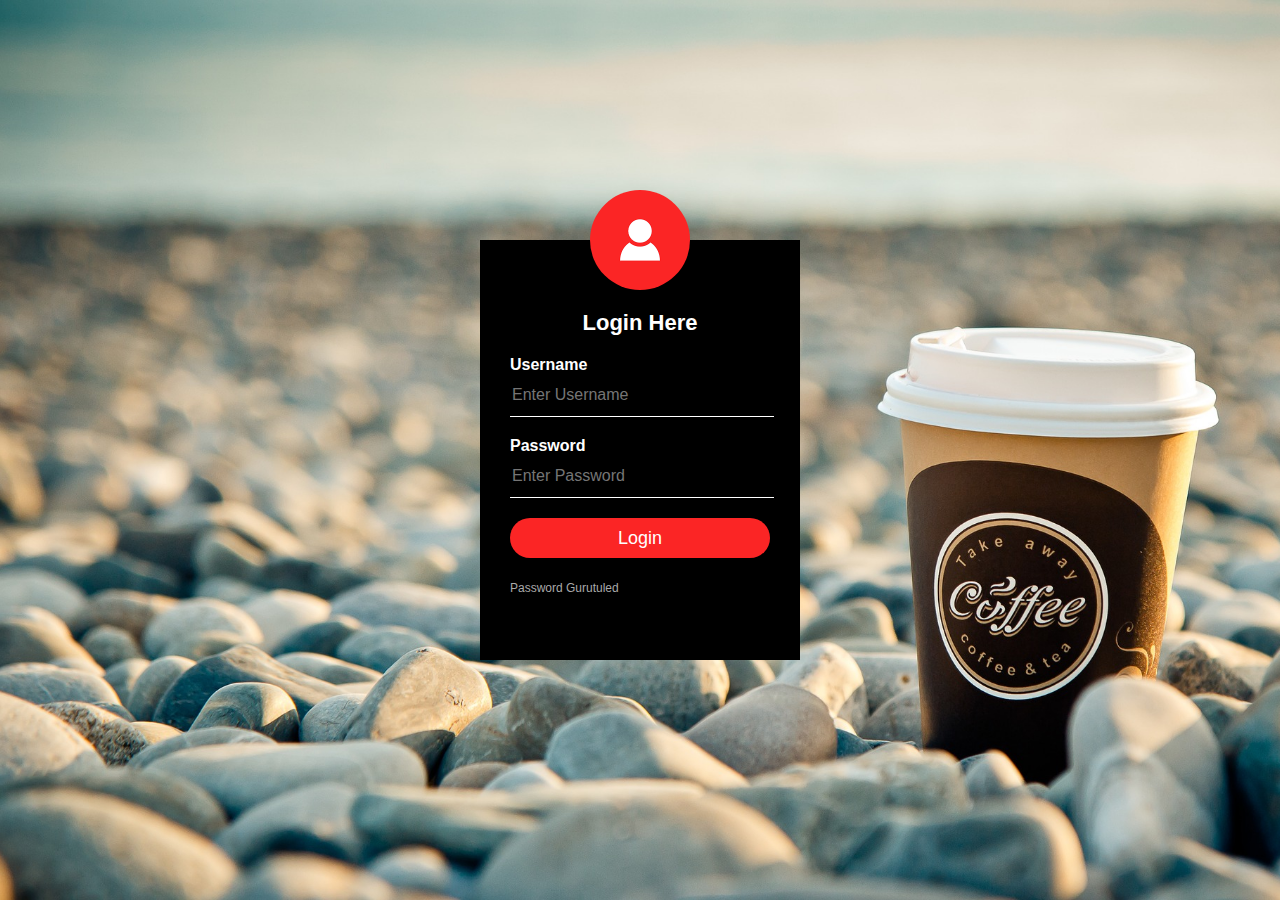
<file: index.html>
<!DOCTYPE html>
<html lang="en">
<head>
    <meta charset="UTF-8">
    <meta name="viewport" content="width=device-width, initial-scale=1.0">
    <title>Login Form Design</title>
    <link rel="stylesheet" type="text/css" href="style.css">
    <script>
        function showForgotPasswordMessage(event) {
            event.preventDefault(); // Prevent the default behavior of the link
            alert("Chi edi kuda gurutu ledha Mangolia Pandhi .Hurt ayina po. Sare hint tesuko: Date = Month + 1. Siggu undali.");
        }

        function validateLogin(event) {
            event.preventDefault(); // Prevent form from submitting by default
            const username = document.getElementById("username").value;
            const password = document.getElementById("password").value;

            // Check username and password
            if (username === "Kutti" && password === "04-03-2023") {
                window.location.href = "next.html"; // Redirect to next.html
            } else {
                document.getElementById("error-message").textContent = "Username or password is incorrect.";
            }
        }
    </script>
</head>
<body>
    <div class="loginbox">
        <img src="avatar.png" class="avatar" alt="User Avatar">
        <h1>Login Here</h1>
        <form onsubmit="validateLogin(event)">
            <p>Username</p>
            <input type="text" id="username" placeholder="Enter Username" required>
            <p>Password</p>
            <input type="password" id="password" placeholder="Enter Password" required>
            <input type="submit" value="Login">
            <p id="error-message" style="color: red;"></p>
            <a href="#" onclick="showForgotPasswordMessage(event)">Password Gurutuled</a><br>
        </form>
    </div>
</body>
</html>
</file>
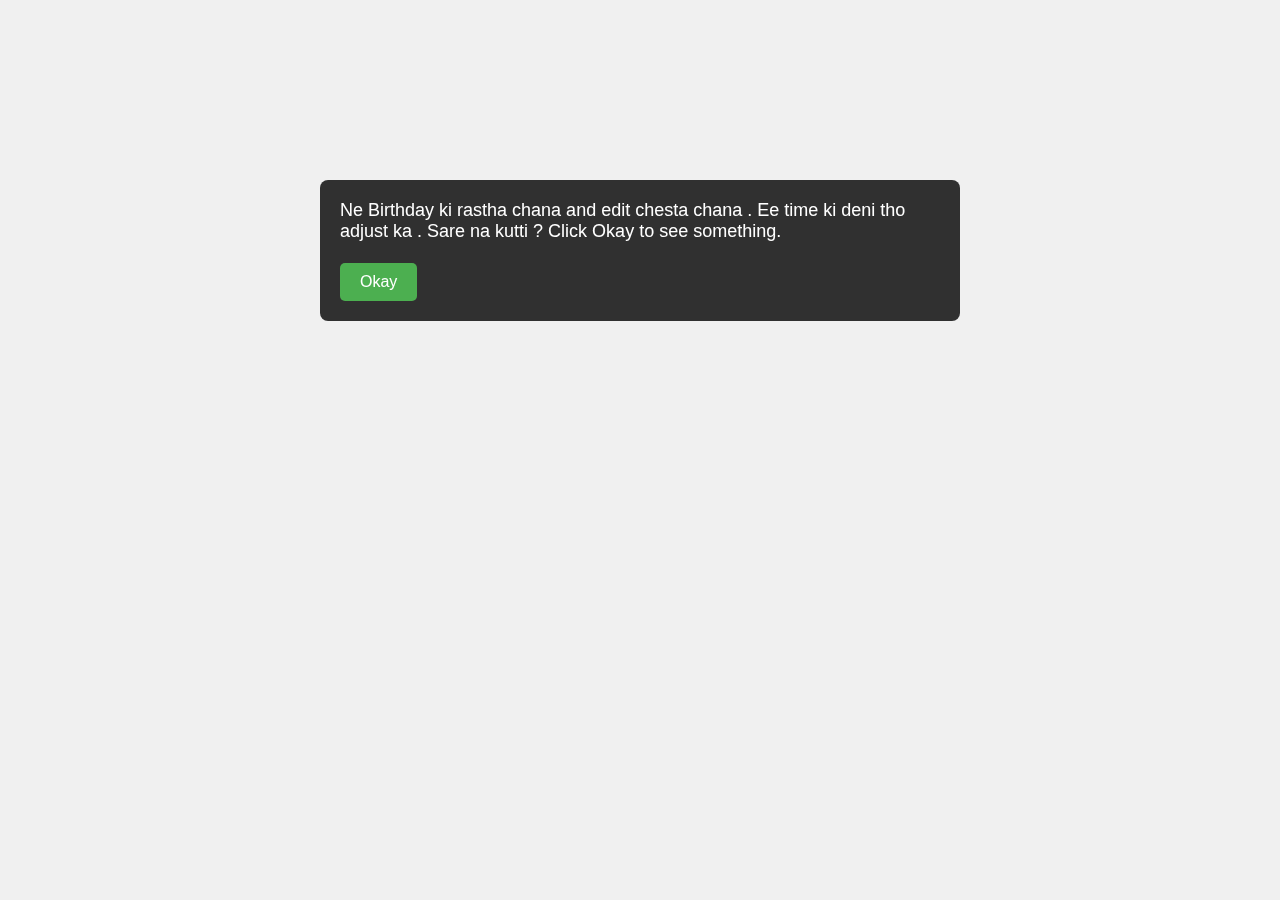
<file: next.html>
<!DOCTYPE html>
<html lang="en">
<head>
    <meta charset="UTF-8">
    <meta name="viewport" content="width=device-width, initial-scale=1.0">
    <title>Next Page</title>
    <style>
        body {
            display: flex;
            justify-content: center;
            align-items: center;
            height: 100vh;
            margin: 0;
            font-family: Arial, sans-serif;
            background-color: #f0f0f0;
        }

        .typing {
            font-size: 24px;
            color: #333;
            white-space: nowrap;
            overflow: hidden;
            border-right: 3px solid #333;
            width: 0;
            display: none; /* Hide the typing animation initially */
            animation: typing 10s steps(90) 1s 1 normal both, blink 0.75s step-end infinite;
        }

        @keyframes typing {
            from {
                width: 0;
            }
            to {
                width: 78%;
            }
        }

        @keyframes blink {
            50% {
                border-color: transparent;
            }
        }

        .popup {
            position: fixed;
            top: 20%;
            left: 50%;
            transform: translateX(-50%);
            background-color: rgba(0, 0, 0, 0.8);
            color: #fff;
            padding: 20px;
            border-radius: 8px;
            font-size: 18px;
            display: block;
        }

        .popup button {
            background-color: #4CAF50;
            color: white;
            border: none;
            padding: 10px 20px;
            cursor: pointer;
            border-radius: 5px;
            font-size: 16px;
        }

        .popup button:hover {
            background-color: #45a049;
        }
    </style>
</head>
<body>
    <div class="typing" id="typingText">
        To My Love, Everytime I see you My manasu says "Ochundai Peelings Ochundai Peelings !!"
    </div>

    <div id="popup" class="popup">
        Ne Birthday ki rastha chana and edit chesta chana . Ee time ki deni tho adjust ka . Sare na kutti ? Click Okay to see something.
        <br><br>
        <button onclick="closePopup()">Okay</button>
    </div>

    <script>
        // Display the pop-up when the page loads
        window.onload = function() {
            document.getElementById("popup").style.display = "block";
        };

        // Close the pop-up and start typing animation
        function closePopup() {
            document.getElementById("popup").style.display = "none"; // Hide the pop-up
            document.getElementById("typingText").style.display = "block"; // Show the typing animation
        }
    </script>
</body>
</html>
</file>
<file: style.css>
body{
    margin: 0;
    padding: 0;
    background: url('pic1.jpg') no-repeat center center fixed;
    background-size: cover;
    background-position: center;
    font-family: sans-serif;
}

.loginbox{
    width: 320px;
    height: 420px;
    background: #000;
    color: #fff;
    top: 50%;
    left: 50%;
    position: absolute;
    transform: translate(-50%,-50%);
    box-sizing: border-box;
    padding: 70px 30px;
}

.avatar{
    width: 100px;
    height: 100px;
    border-radius: 50%;
    position: absolute;
    top: -50px;
    left: calc(50% - 50px);
}

h1{
    margin: 0;
    padding: 0 0 20px;
    text-align: center;
    font-size: 22px;
}

.loginbox p{
    margin: 0;
    padding: 0;
    font-weight: bold;
}

.loginbox input{
    width: 100%;
    margin-bottom: 20px;
}

.loginbox input[type="text"], input[type="password"]
{
    border: none;
    border-bottom: 1px solid #fff;
    background: transparent;
    outline: none;
    height: 40px;
    color: #fff;
    font-size: 16px;
}
.loginbox input[type="submit"]
{
    border: none;
    outline: none;
    height: 40px;
    background: #fb2525;
    color: #fff;
    font-size: 18px;
    border-radius: 20px;
}
.loginbox input[type="submit"]:hover
{
    cursor: pointer;
    background: #ffc107;
    color: #000;
}
.loginbox a{
    text-decoration: none;
    font-size: 12px;
    line-height: 20px;
    color: darkgrey;
}

.loginbox a:hover
{
    color: #ffc107;
}
</file>
